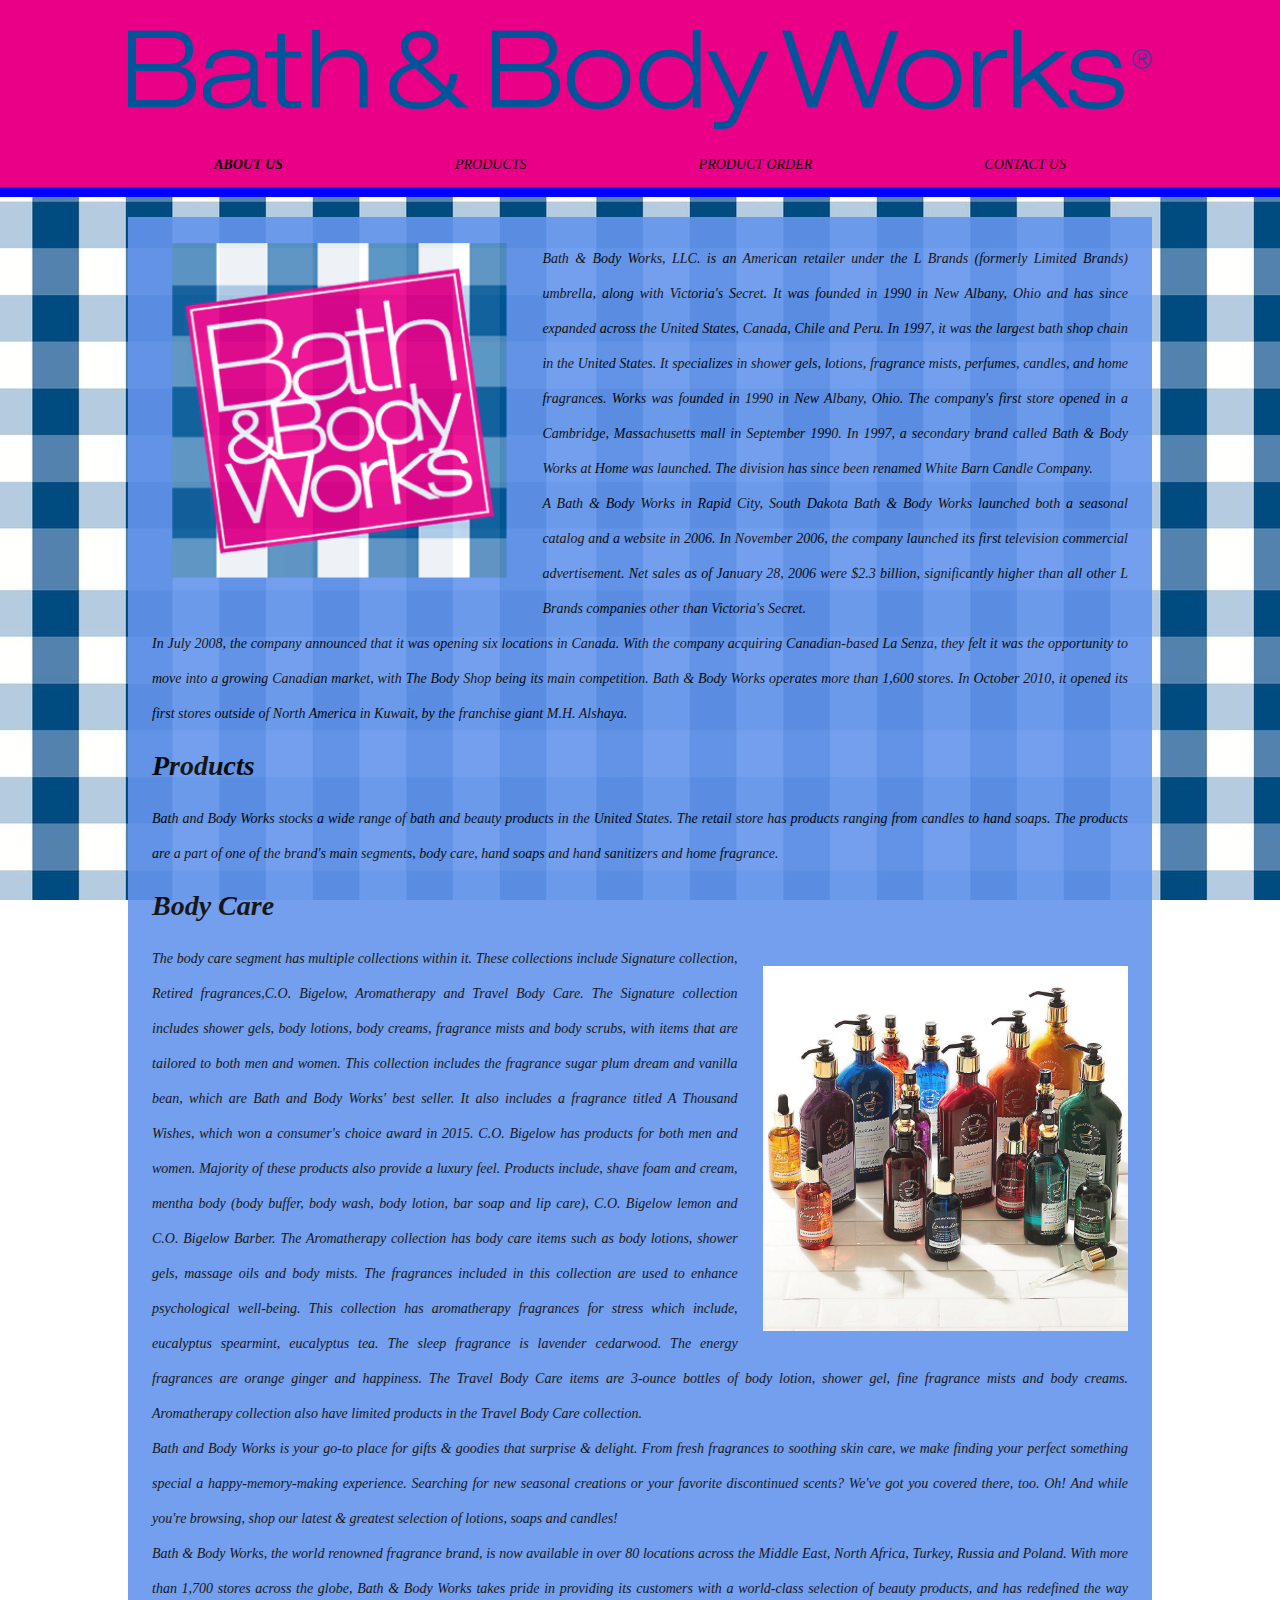
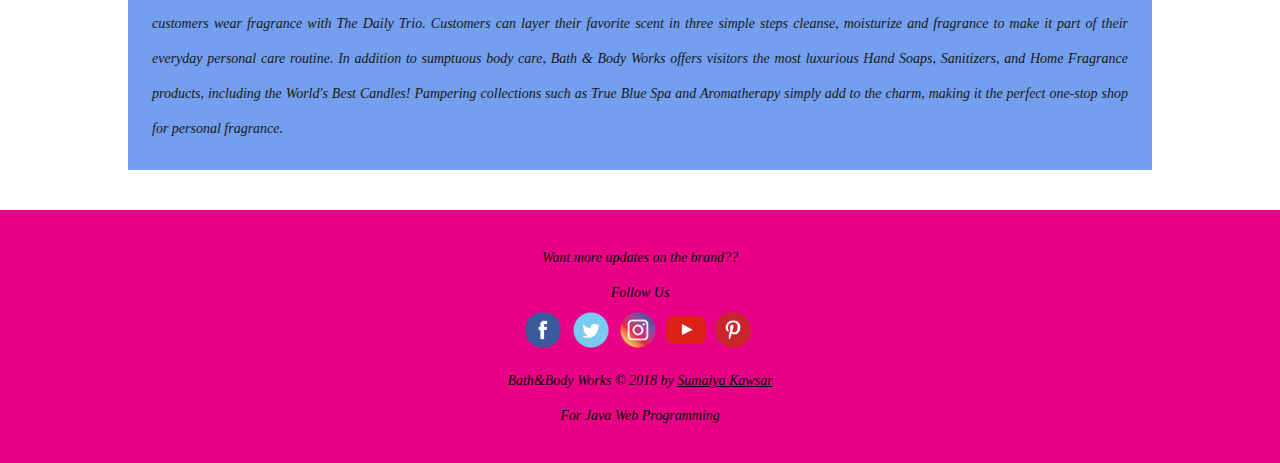
<file: index.html>
<!DOCTYPE html>
<html lang="en">

<head>

    <meta name="viewport" content="width=device-width, initial-scale=1.0">
    <meta name="description" content="A Project Completed for an Assignment">
    <link rel="icon" type="image/png" href="img/bblogo.png" sizes="196x196" />
    <link rel="stylesheet" href="css/styles.css">
    <title>Bath&Body Works | Welcome</title>
</head>

<body class="main-page">
    <header>
        <div class="container">
            <div class="branding">
                <img src="img/B.png" alt="B & B works" class="main-logo">
                <nav>
                    <ul>
                        <li class="current">
                            <a href="index.html">
                                About Us
                            </a>
                        </li>
                        <li><a href="Product.html">
                                Products
                            </a>
                        </li>
                        <li><a href="ProductOrder.html">
                                Product Order
                            </a>
                        </li>
                        <li><a href="ContactUs.html">
                                Contact Us
                            </a>
                        </li>
                    </ul>
                </nav>
            </div>
        </div>
    </header>

    <section class="about_bb">
        <div class="container">
            <div class="dark1">
                <img src="img/bblogo.png" class="brand-image" alt="brand-logo">
                <p>
                    Bath & Body Works, LLC. is an American retailer under the L Brands (formerly Limited Brands)
                    umbrella, along with Victoria's Secret.
                    It was founded in 1990 in New Albany, Ohio and has since expanded across the United States, Canada,
                    Chile and Peru.
                    In 1997, it was the largest bath shop chain in the United States.
                    It specializes in shower gels, lotions, fragrance mists, perfumes, candles, and home fragrances.
                    Works was founded in 1990 in New Albany, Ohio.
                    The company's first store opened in a Cambridge, Massachusetts mall in September 1990.
                    In 1997, a secondary brand called Bath & Body Works at Home was launched.
                    The division has since been renamed White Barn Candle Company.
                </p>
                <p>
                    A Bath & Body Works in Rapid City, South Dakota
                    Bath & Body Works launched both a seasonal catalog and a website in 2006.
                    In November 2006, the company launched its first television commercial advertisement.
                    Net sales as of January 28, 2006 were $2.3 billion, significantly higher than all other L Brands
                    companies other than Victoria's Secret.
                </p>
                <p>
                    In July 2008, the company announced that it was opening six locations in Canada.
                    With the company acquiring Canadian-based La Senza, they felt it was the opportunity to move into a
                    growing Canadian market, with The Body Shop being its main competition.

                    Bath & Body Works operates more than 1,600 stores.
                    In October 2010, it opened its first stores outside of North America in Kuwait, by the franchise
                    giant M.H. Alshaya.
                </p>

                <h1>Products</h1>
                <p>
                    Bath and Body Works stocks a wide range of bath and beauty products in the United States. The retail
                    store has products ranging from candles to hand soaps.
                    The products are a part of one of the brand's main segments, body care, hand soaps and hand
                    sanitizers
                    and home fragrance.
                </p>
                <h1>Body Care</h1>
                <img src="img/Aroma.jpg" alt="Aromatherapy Collection" width="40%" class="aromatherapy" />
                <p>
                    The body care segment has multiple collections within it.
                    These collections include Signature collection, Retired fragrances,C.O.
                    Bigelow, Aromatherapy and Travel Body Care.
                    The Signature collection includes shower gels, body lotions, body creams, fragrance mists and body
                    scrubs, with items that are tailored to both men and women.
                    This collection includes the fragrance sugar plum dream and vanilla bean, which are Bath and Body
                    Works'
                    best seller.
                    It also includes a fragrance titled A Thousand Wishes, which won a consumer's choice award in 2015.
                    C.O. Bigelow has products for both men and women.
                    Majority of these products also provide a luxury feel.
                    Products include, shave foam and cream, mentha body (body buffer, body wash, body lotion, bar soap
                    and
                    lip care), C.O. Bigelow lemon and C.O. Bigelow Barber.

                    The Aromatherapy collection has body care items such as body lotions, shower gels, massage oils and
                    body
                    mists.
                    The fragrances included in this collection are used to enhance psychological well-being.
                    This collection has aromatherapy fragrances for stress which include, eucalyptus spearmint,
                    eucalyptus
                    tea.
                    The sleep fragrance is lavender cedarwood. The energy fragrances are orange ginger and happiness.
                    The Travel Body Care items are 3-ounce bottles of body lotion, shower gel, fine fragrance mists and
                    body
                    creams.
                    Aromatherapy collection also have limited products in the Travel Body Care collection.
                </p>
                <p>
                    Bath and Body Works is your go-to place for gifts & goodies that surprise & delight.
                    From fresh fragrances to soothing skin care, we make finding your perfect something special a
                    happy-memory-making experience.
                    Searching for new seasonal creations or your favorite discontinued scents?
                    We've got you covered there, too. Oh! And while you're browsing, shop our latest & greatest
                    selection of
                    lotions, soaps and candles!
                </p>
                <p>
                    Bath & Body Works, the world renowned fragrance brand, is now available in over 80 locations across
                    the
                    Middle East, North Africa, Turkey, Russia and Poland.
                    With more than 1,700 stores across the globe, Bath & Body Works takes pride in providing its
                    customers
                    with a world-class selection of beauty products, and has redefined the way customers wear fragrance
                    with
                    The Daily Trio.
                    Customers can layer their favorite scent in three simple steps cleanse, moisturize and fragrance to
                    make
                    it part of their everyday personal care routine.
                    In addition to sumptuous body care, Bath & Body Works offers visitors the most luxurious Hand Soaps,
                    Sanitizers, and Home Fragrance products, including the World's Best Candles!
                    Pampering collections such as True Blue Spa and Aromatherapy simply add to the charm, making it the
                    perfect one-stop shop for personal fragrance.
                </p>
            </div>
        </div>
    </section>

    <footer>
        <p>Want more updates on the brand?? <br> Follow Us</p>
        <a href="https://www.facebook.com/bathandbodyworks/" class="icon">
            <img src="img/Facebook.png" width="40" height="40" alt="facebook"></a>

        <a href="https://twitter.com/bathbodyworks?lang=en" class="icon">
            <img src="img/Twitter.png" width="40" height="40" alt="twitter"></a>

        <a href="https://www.instagram.com/bathandbodyworks/?hl=en" class="icon">
            <img src="img/Instagram.png" width="40" height="40" alt="instagram"></a>

        <a href="https://www.youtube.com/user/bathandbodyworks" class="icon">
            <img src="img/youtube.png" width="40" height="40" alt="youtube"></a>

        <a href="https://www.pinterest.com/bathbodyworks/" class="icon">
            <img src="img/pinterest.png" width="40" height="40" alt="pinterest"></a>
        <br> Bath&Body Works &copy; 2018 by <a href="https://github.com/sumaiyakawsar">Sumaiya Kawsar</a><br />
        For Java Web Programming
    </footer>

</body>

</html>
</file>
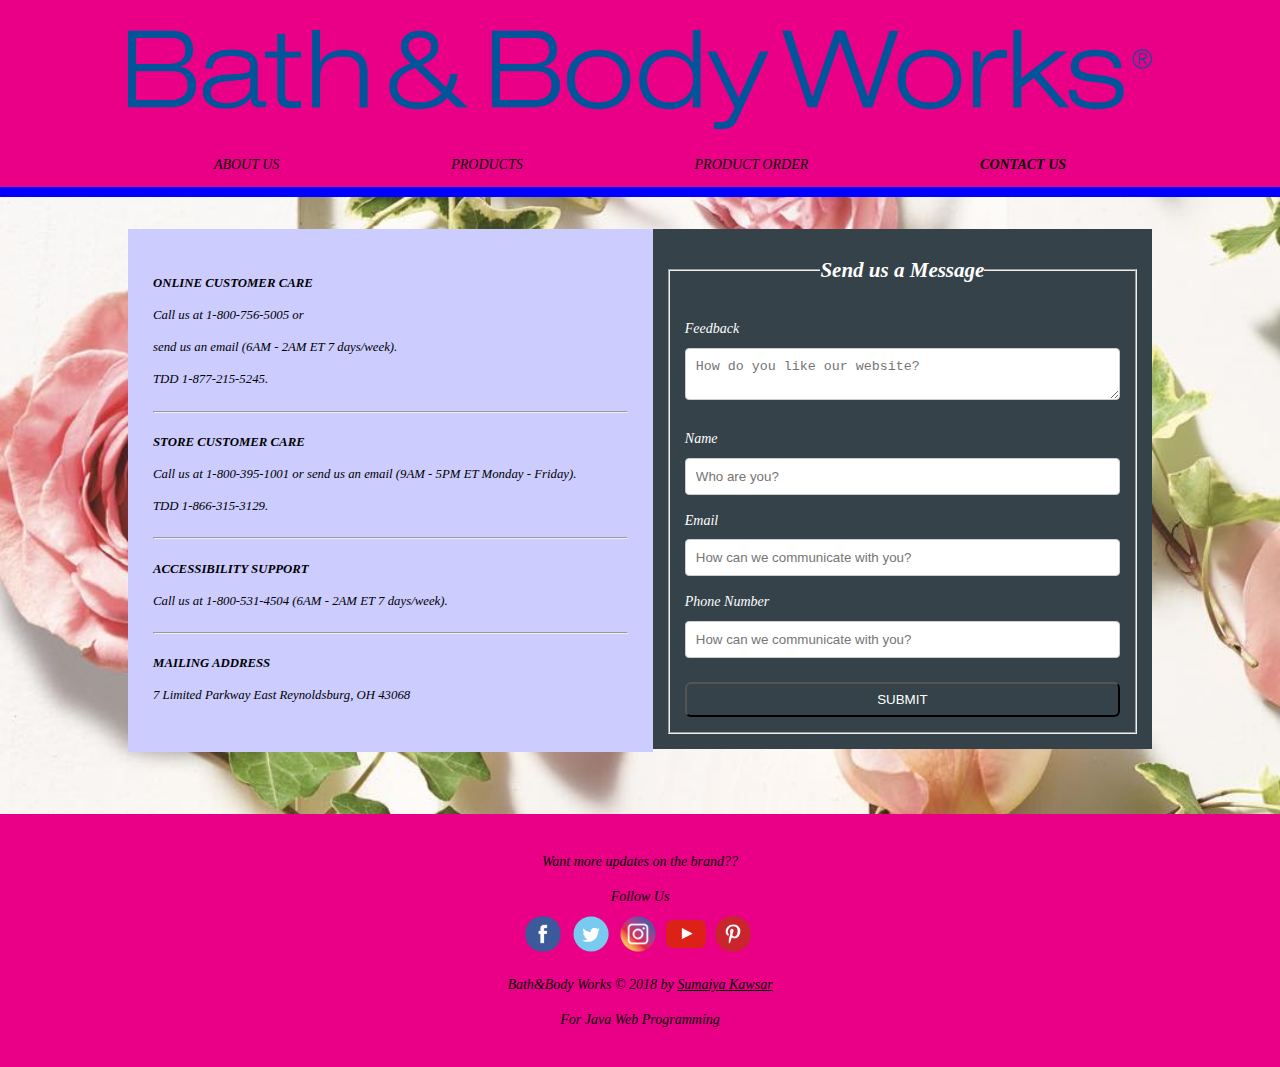
<file: ContactUs.html>
<!DOCTYPE html>
<html lang="en">

<head>
    <meta name="description" content="A Project Completed for an Assignment">
    <meta name="viewport" content="width=device-width, initial-scale=1.0">
    <link rel="stylesheet" href="css/styles.css">
    <link rel="icon" type="image/png" href="img/bblogo.png" sizes="196x196" />
    <title>Bath&Body Works | Contact Us</title>
</head>

<body class="contact-us">
    <header>
        <div class="container">
            <div class="branding">
                <img src="img/B.png" alt="B & B works" class="main-logo">
                <nav>
                    <ul>
                        <li>
                            <a href="index.html">
                                About Us
                            </a>
                        </li>
                        <li>
                            <a href="Product.html">
                                Products
                            </a>
                        </li>
                        <li>
                            <a href="ProductOrder.html">
                                Product Order
                            </a>
                        </li>
                        <li class="current">
                            <a href="ContactUs.html">
                                Contact Us
                            </a>
                        </li>
                    </ul>
                </nav>
            </div>
        </div>
    </header>

    <main class="container">
        <div class="contact-main">
            <div class="contact-details">
                <div class="info">
                    <h4>ONLINE CUSTOMER CARE</h4>
                    <p>
                        Call us at 1-800-756-5005 or
                    </p>
                    <p>
                        send us an email (6AM - 2AM ET 7 days/week).
                    </p>
                    <p>
                        TDD 1-877-215-5245.
                    </p>
                </div>
                <hr>
                <div class="info">
                    <h4>STORE CUSTOMER CARE</h4>
                    <p>
                        Call us at 1-800-395-1001 or send us an email (9AM - 5PM ET Monday - Friday).
                    </p>
                    <p>
                        TDD 1-866-315-3129.
                    </p>
                </div>
                <hr>
                <div class="info">
                    <h4>ACCESSIBILITY SUPPORT</h4>
                    <p>
                        Call us at 1-800-531-4504 (6AM - 2AM ET 7 days/week).
                    </p>

                </div>
                <hr>
                <div class="info">
                    <h4>MAILING ADDRESS</h4>
                    <p>
                        7 Limited Parkway East
                        Reynoldsburg, OH 43068
                    </p>
                </div>
            </div>

            <div class="contact-form">
                <div class="dark">
                    <form class="feedback" action="contact-us.jsp">
                        <fieldset>
                            <legend>
                                <h2>
                                    <b>Send us a Message</b>
                                </h2>
                            </legend>
                            <div>
                                <label>Feedback
                                    <textarea placeholder="How do you like our website?" name="Feedback"
                                        required></textarea>
                                </label>
                            </div>
                            <div>
                                <label>Name
                                    <input type="text" placeholder="Who are you?" name="Name" required>
                                </label>
                            </div>
                            <div>
                                <label>Email
                                    <input type="email" placeholder="How can we communicate with you?" name="Email"
                                        required>
                                </label>
                            </div>
                            <div>
                                <label>Phone Number</label>
                                <input type="number" placeholder="How can we communicate with you?" name="Email"
                                    required>
                            </div>

                            <button class="button_1" type="submit">Submit</button>
                        </fieldset>
                    </form>
                </div>
            </div>

        </div>
    </main>

    <footer>
        <p>Want more updates on the brand?? <br> Follow Us</p>
        <a href="https://www.facebook.com/bathandbodyworks/" class="icon">
            <img src="img/Facebook.png" width="40" height="40" alt="facebook"></a>

        <a href="https://twitter.com/bathbodyworks?lang=en" class="icon">
            <img src="img/Twitter.png" width="40" height="40" alt="twitter"></a>

        <a href="https://www.instagram.com/bathandbodyworks/?hl=en" class="icon">
            <img src="img/Instagram.png" width="40" height="40" alt="instagram"></a>

        <a href="https://www.youtube.com/user/bathandbodyworks" class="icon">
            <img src="img/youtube.png" width="40" height="40" alt="youtube"></a>

        <a href="https://www.pinterest.com/bathbodyworks/" class="icon">
            <img src="img/pinterest.png" width="40" height="40" alt="pinterest"></a>
        <br> Bath&Body Works &copy; 2018 by <a href="https://github.com/sumaiyakawsar">Sumaiya Kawsar</a><br />
        For Java Web Programming
    </footer>
</body>

</html>
</file>
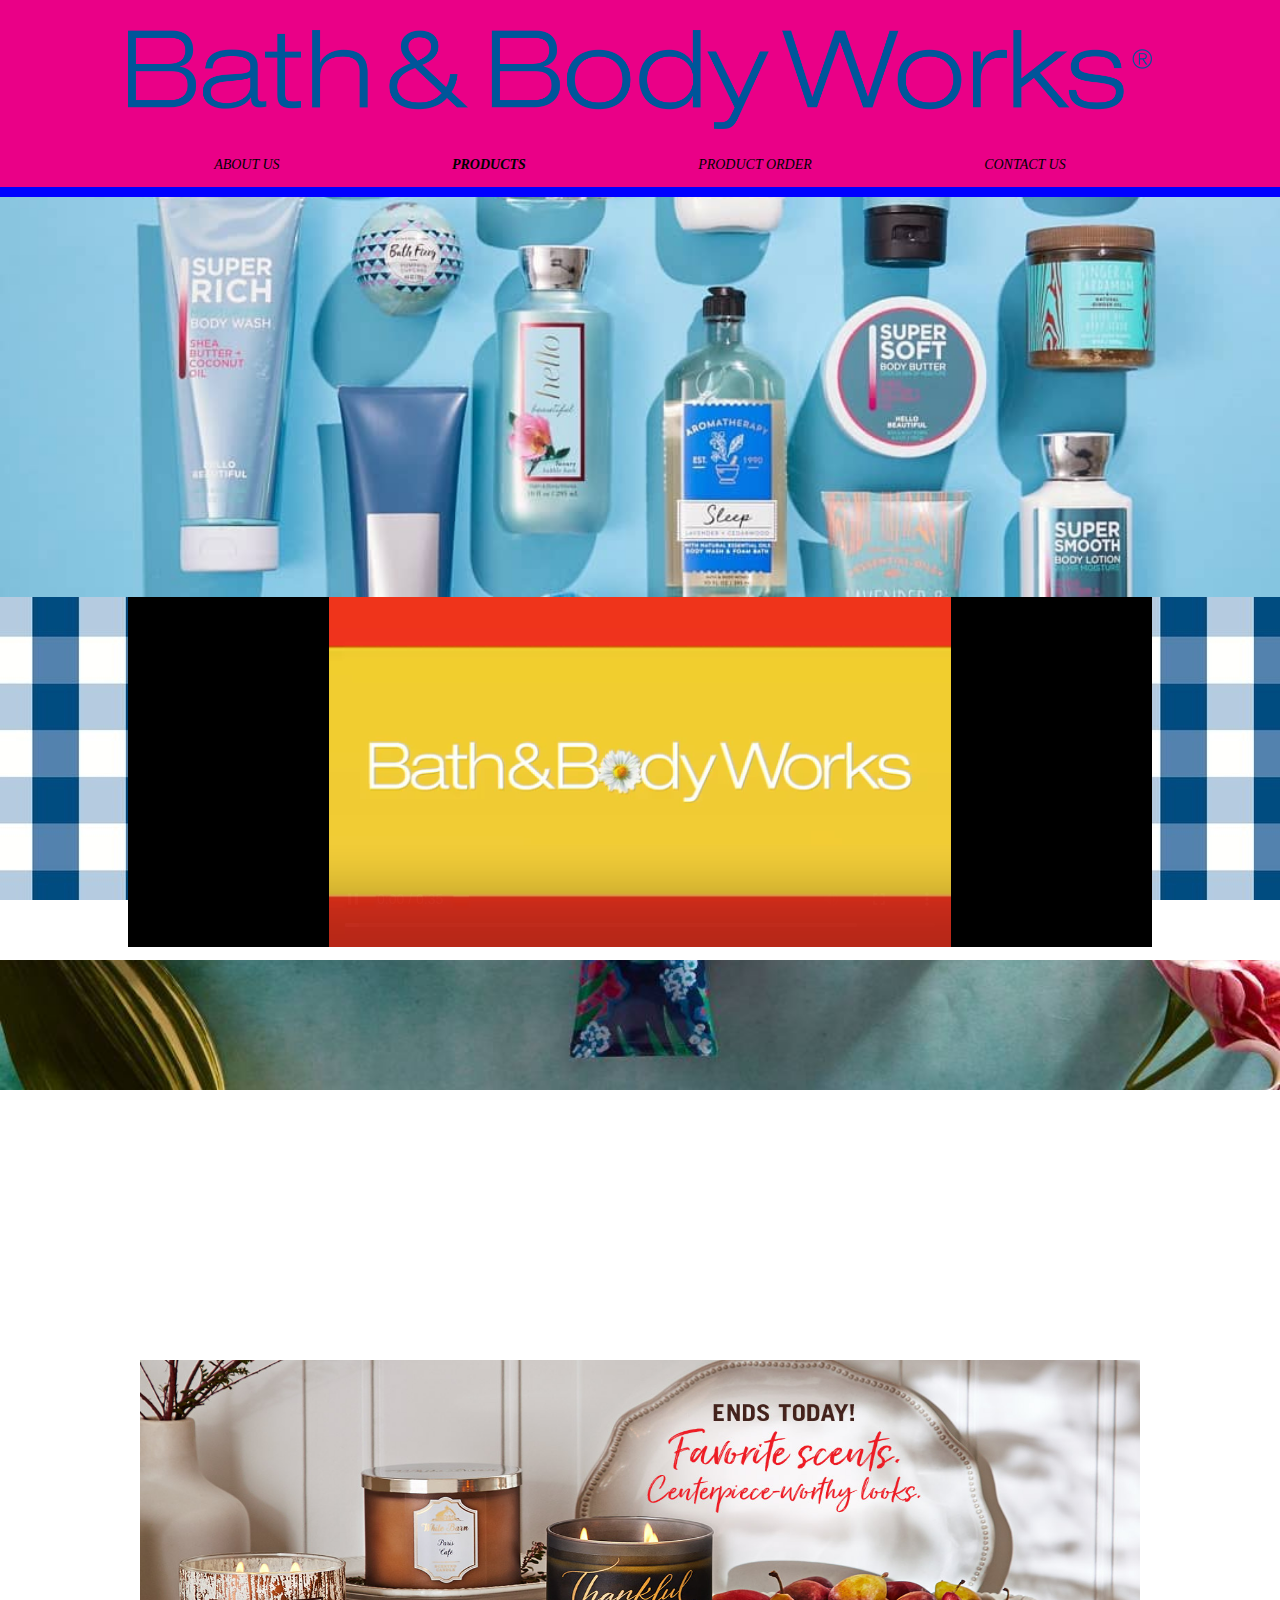
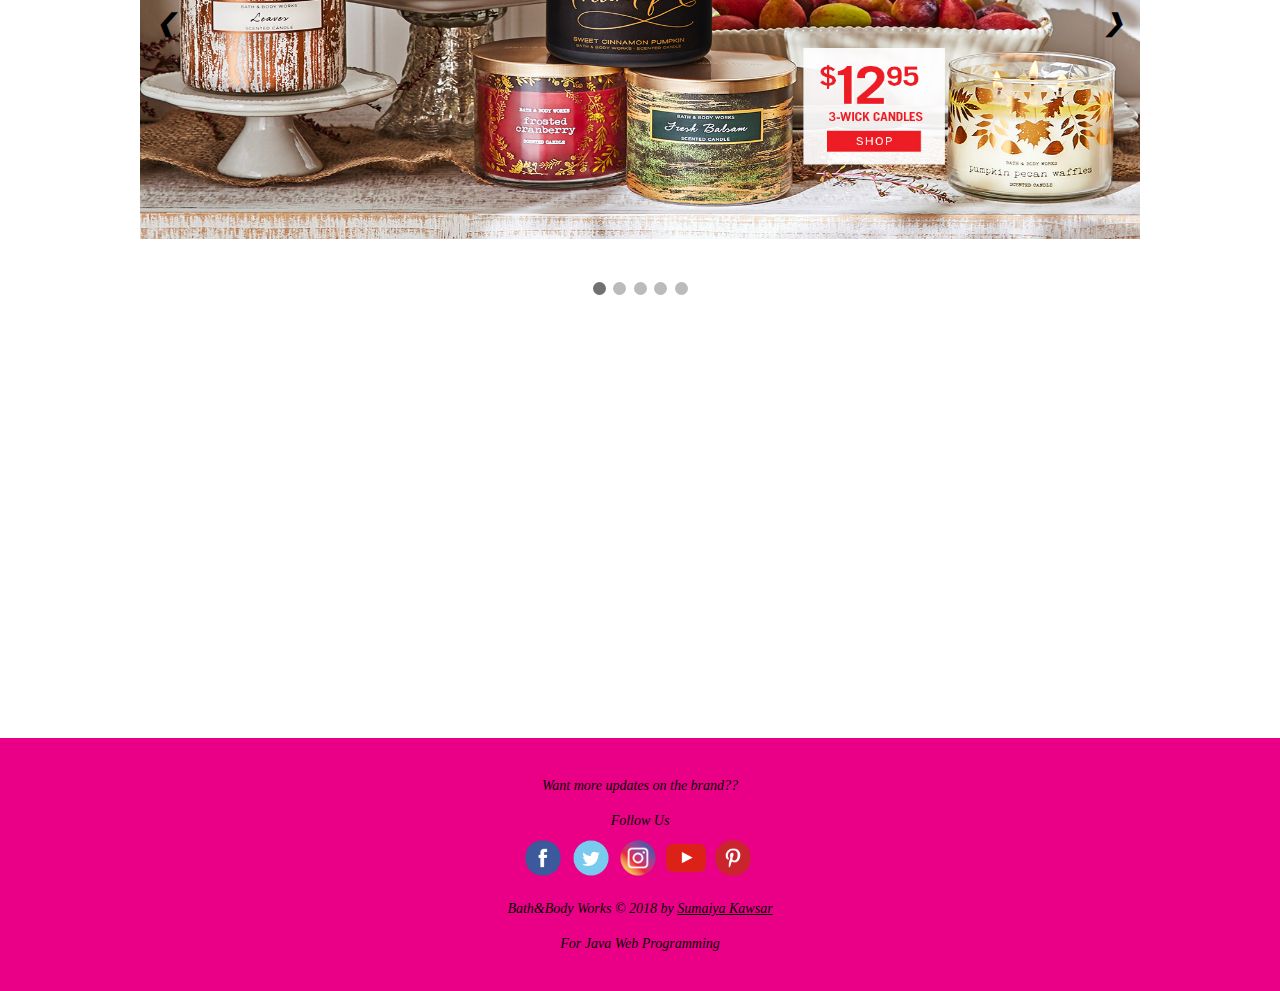
<file: Product.html>
﻿<!DOCTYPE html>
<html lang="en">

<head>
  <meta name="viewport" content="width=device-width, initial-scale=1.0">
  <meta name="description" content="A Project Completed for an Assignment">
  <link rel="stylesheet" href="css/styles.css">
  <link rel="icon" type="image/png" href="img/bblogo.png" sizes="196x196" />
  <title>Bath&Body Works | Products</title>
</head>

<body class="product-page">
  <header>
    <div class="container">
      <div class="branding">
        <img src="img/B.png" alt="B & B works" class="main-logo">
        <nav>
          <ul>
            <li>
              <a href="index.html">
                About Us
              </a>
            </li>
            <li class="current">
              <a href="Product.html">
                Products
              </a>
            </li>
            <li><a href="ProductOrder.html">
                Product Order
              </a>
            </li>
            <li><a href="ContactUs.html">
                Contact Us
              </a>
            </li>
          </ul>
        </nav>
      </div>
    </div>
  </header>
  <main>
    <!-- Parallax 1 -->
    <section class="showcase"></section>
    <!-- Parallax 1 ends-->

    <!-- Video -->
    <div class="container">
      <iframe width="100%" title="B&Bvideo" height="600px" src="vid/B&B.mp4" frameborder="0" allowfullscreen
        controls></iframe>
    </div>
    <!-- Video ends-->

    <!-- Parallax 2 -->
    <section class="second_showcase"></section>
    <!-- Parallax 2 ends-->

    <!-- Slideshow Starts -->
    <section class="slideshow">
      <div class="slideshow-container">
        <div class="mySlides fade">
          <div class="number-text">1 / 5</div>
          <img src="img/candles.jpg" class="slideshow-image" alt="B & B Candles">
        </div>

        <div class="mySlides fade">
          <div class="number-text">2 / 5</div>
          <img src="img/body-cream.png" class="slideshow-image" alt="B & B Body Cream">
        </div>

        <div class="mySlides fade">
          <div class="number-text">3 / 5</div>
          <img src="img/free-offer.jpg" class="slideshow-image" alt="B & B Free Offer on Candles">
        </div>

        <div class="mySlides fade">
          <div class="number-text">4 / 5</div>
          <img src="img/body-spray.png" class="slideshow-image" alt="B & B Body Spray">
        </div>
        <div class="mySlides fade">
          <div class="number-text">5 / 5</div>
          <img src="img/celebrate-365.jpg" class="slideshow-image" alt="B & B celebrate 365">
        </div>
        <a class="prev" onclick="plusSlides(-1)">&#10094;</a>
        <a class="next" onclick="plusSlides(1)">&#10095;</a>
      </div>

      <br>

      <div class="dot-container">
        <span class="dot" onclick="currentSlide(1)"></span>
        <span class="dot" onclick="currentSlide(2)"></span>
        <span class="dot" onclick="currentSlide(3)"></span>
        <span class="dot" onclick="currentSlide(4)"></span>
        <span class="dot" onclick="currentSlide(5)"></span>
      </div>


    </section>
    <!-- Slideshow Ends -->

    <!-- Parallax 3 -->
    <section class="third_showcase"></section>
    <!-- Parallax 3 ends -->
  </main>

  <footer>
    <p>Want more updates on the brand?? <br> Follow Us</p>
    <a href="https://www.facebook.com/bathandbodyworks/" class="icon">
      <img src="img/Facebook.png" width="40" height="40" alt="facebook"></a>

    <a href="https://twitter.com/bathbodyworks?lang=en" class="icon">
      <img src="img/Twitter.png" width="40" height="40" alt="twitter"></a>

    <a href="https://www.instagram.com/bathandbodyworks/?hl=en" class="icon">
      <img src="img/Instagram.png" width="40" height="40" alt="instagram"></a>

    <a href="https://www.youtube.com/user/bathandbodyworks" class="icon">
      <img src="img/youtube.png" width="40" height="40" alt="youtube"></a>

    <a href="https://www.pinterest.com/bathbodyworks/" class="icon">
      <img src="img/pinterest.png" width="40" height="40" alt="pintrest"></a>
    <br> Bath&Body Works &copy; 2018 by <a href="https://github.com/sumaiyakawsar">Sumaiya Kawsar</a><br />
    For Java Web Programming
  </footer>

  <script src="js/script.js"></script>

</body>

</html>
</file>
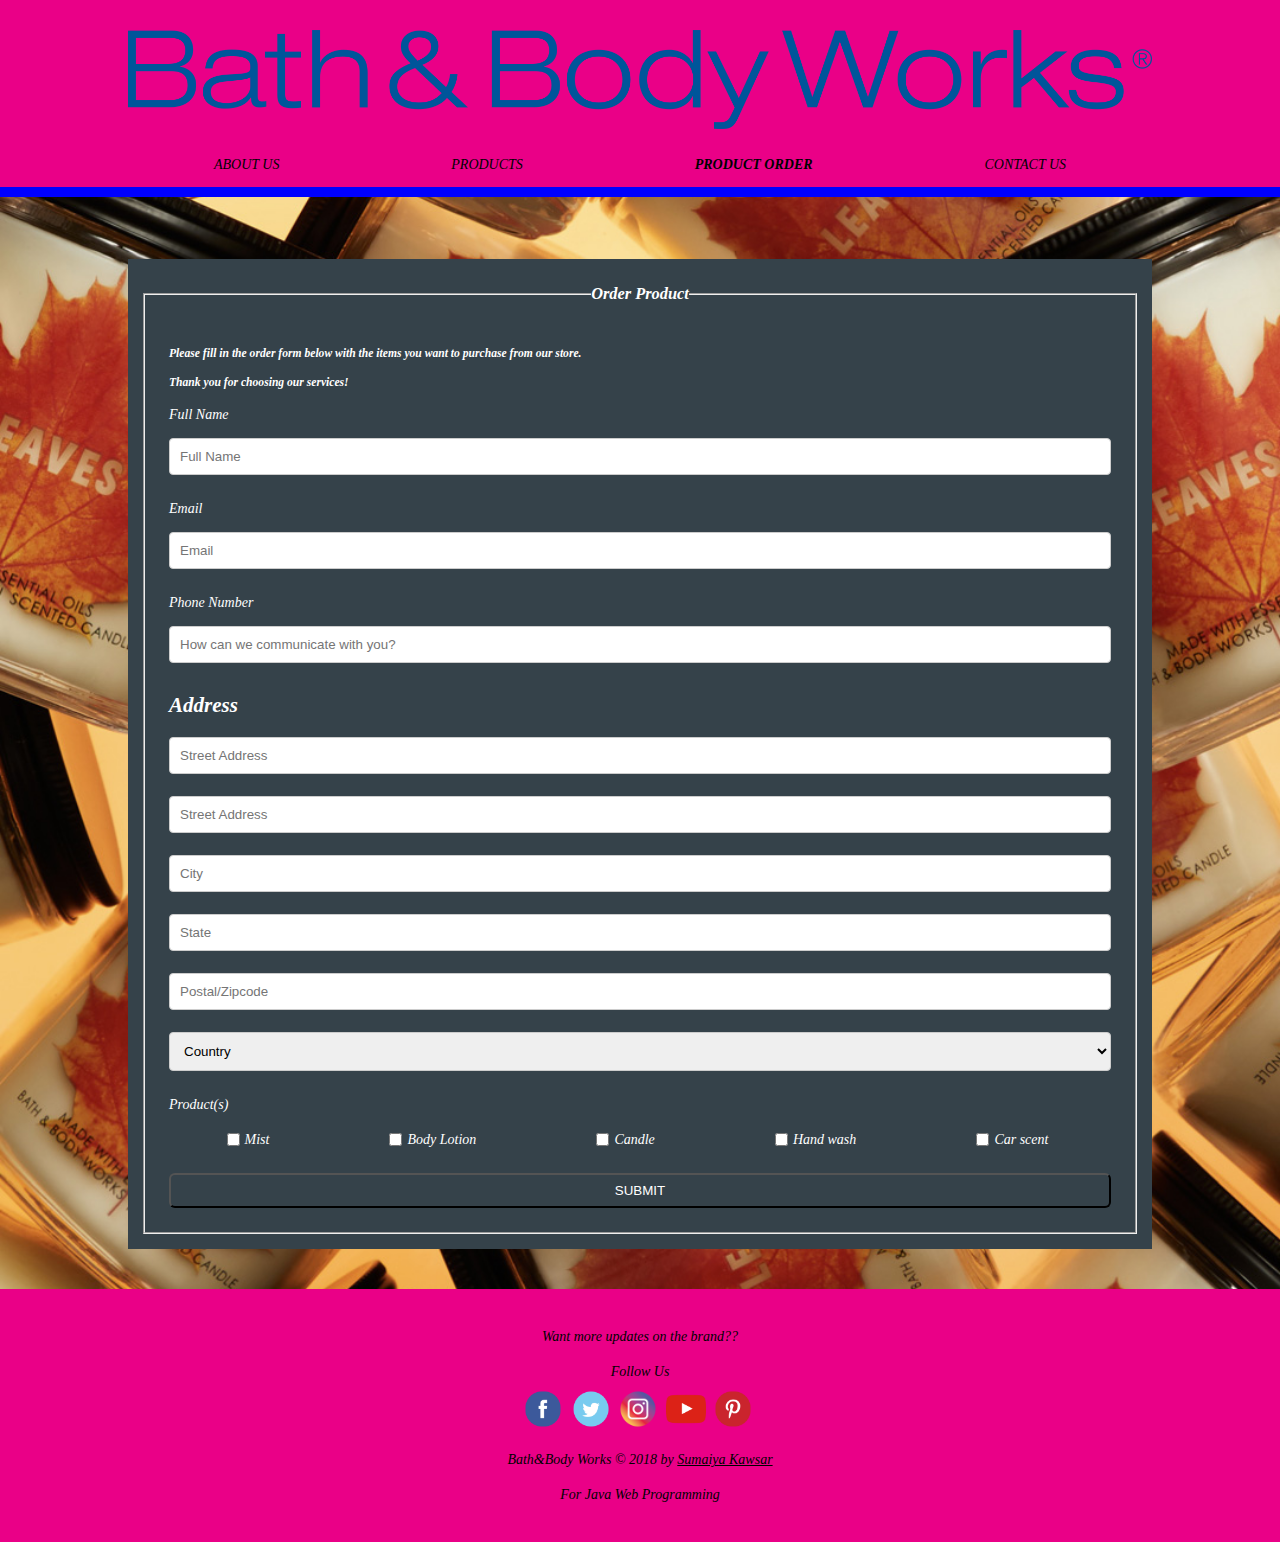
<file: ProductOrder.html>
<!DOCTYPE html>
<html lang="en">

<head>
    <meta name="viewport" content="width=device-width, initial-scale=1.0">
    <meta name="description" content="A Project Completed for an Assignment">
    <link href="css/styles.css" rel="stylesheet">
    <link rel="icon" type="image/png" href="img/bblogo.png" sizes="196x196" />
    <title>Bath&Body Works | Product Order</title>
</head>

<body class="product-order-page">

    <header>
        <div class="container">
            <div class="branding">
                <img src="img/B.png" alt="B & B works" class="main-logo" width="100%" height="20%">
                <nav>
                    <ul>
                        <li>
                            <a href="index.html">
                                About Us
                            </a>
                        </li>
                        <li>
                            <a href="Product.html">
                                Products
                            </a>
                        </li>
                        <li class="current">
                            <a href="ProductOrder.html">
                                Product Order
                            </a>
                        </li>
                        <li><a href="ContactUs.html">
                                Contact Us
                            </a>
                        </li>
                    </ul>
                </nav>
            </div>
        </div>
    </header>

    <main class="container">
        <form class="feedback" action="product-order.jsp">
            <fieldset>
                <h5>Please fill in the order form below with the items you want to purchase from our
                    store.<br>
                    Thank you for choosing our services!</h5>
                <legend>
                    <h3><b>Order Product</b></h3>
                </legend>
                <div>
                    <label>Full Name</label><br>
                    <input type="text" placeholder="Full Name" name="Name" required>
                </div>
                <div>
                    <label>Email</label><br>
                    <input type="email" placeholder="Email" name="Email" required>
                </div>
                <div>
                    <label>Phone Number</label><br>
                    <input type="number" placeholder="How can we communicate with you?" name="Email" required>
                </div>
                <div>
                    <label>
                        <h2>Address</h2>
                    </label>
                    <input type="text" placeholder="Street Address" name="Street Address" required>
                    <input type="text" placeholder="Street Address" name="Street Address" required>
                    <input type="text" placeholder="City" name="City" required>
                    <input type="text" placeholder="State" name="State" required>
                    <input type="text" placeholder="Postal/Zipcode" name="Zipcode" required>
                    <select name="country" id="Country">
                        <option value="">Country</option>
                        <option value="Australia">Australia</option>
                        <option value="Bangladesh">Bangladesh</option>
                        <option value="Canada">Canada</option>
                        <option value="Indonesia">Indonesia</option>
                        <option value="Malaysia">Malaysia</option>
                        <option value="Netherlands">Netherlands</option>
                        <option value="New Zealand">New Zealand</option>
                        <option value="Saudi Arabia">Saudi Arabia</option>
                        <option value="Singapore">Singapore</option>
                        <option value="Switzerland">Switzerland</option>
                        <option value="United Arab Emirates">United Arab Emirates</option>
                        <option value="United Kingdom">United Kingdom</option>
                        <option value="United States">United States</option>
                        <option value="Yemen">Yemen</option>
                    </select>
                </div>
                <label>Product(s) </label>

                <ul class="products-checkbox">
                    <li>
                        <label for="Mist">
                            <input id="Mist" type="checkbox" name="Mist" value="Mist">
                            Mist
                        </label>
                    </li>
                    <li>
                        <label for="Lotion">
                            <input type="checkbox" name="Lotion" value="Body Lotion" />
                            Body Lotion
                        </label>
                    </li>
                    <li><label for="Candle">
                            <input type="checkbox" name="Products" value="Candles" />
                            Candle
                        </label>
                    </li>
                    <li> <label for="Handwash">
                            <input type="checkbox" name="Handwash" value="Hand wash" />
                            Hand wash
                        </label>
                    </li>
                    <li><label for="scent">
                            <input type="checkbox" name="scent" value="Car scent">
                            Car scent
                        </label>
                    </li>
                </ul>
                <button type="submit">Submit</button>

            </fieldset>
        </form>
    </main>
    <footer>
        <p>Want more updates on the brand?? <br> Follow Us</p>
        <a href="https://www.facebook.com/bathandbodyworks/" class="icon">
            <img src="img/Facebook.png" width="40" height="40" alt="facebook"></a>

        <a href="https://twitter.com/bathbodyworks?lang=en" class="icon">
            <img src="img/Twitter.png" width="40" height="40" alt="twitter"></a>

        <a href="https://www.instagram.com/bathandbodyworks/?hl=en" class="icon">
            <img src="img/Instagram.png" width="40" height="40" alt="instagram"></a>

        <a href="https://www.youtube.com/user/bathandbodyworks" class="icon">
            <img src="img/youtube.png" width="40" height="40" alt="youtube"></a>

        <a href="https://www.pinterest.com/bathbodyworks/" class="icon">
            <img src="img/pinterest.png" width="40" height="40" alt="pintrest"></a>
        <br> Bath&Body Works &copy; 2018 by <a href="https://github.com/sumaiyakawsar">Sumaiya Kawsar</a><br />
        For Java Web Programming
    </footer>

</body>

</html>
</file>
<file: css/styles.css>
/* Media Queries */
@media (max-width: 768px) {
  header .branding,
  header nav,
  header nav li {
    float: none;
    text-align: center;
    width: 100%;
  }
  .showcase img {
    width: 100%;
    margin-top: 40px;
  }
  .contact-main {
    -webkit-box-orient: vertical;
    -webkit-box-direction: normal;
        -ms-flex-direction: column;
            flex-direction: column;
  }
}

* {
  -webkit-box-sizing: inherit;
          box-sizing: inherit;
  margin: 0 auto;
  padding: 0;
}

html {
  -webkit-box-sizing: border-box;
          box-sizing: border-box;
}

body {
  height: 100vh;
  font: 14px/2.5 "Times New Roman", monospace;
  font-style: oblique;
}

body .container {
  width: 80%;
  overflow: auto;
}

body header {
  background: #ea0087;
  border-bottom: blue 10px solid;
  color: white;
  min-height: 60px;
  padding-top: 30px;
}

body header .branding .main-logo {
  width: 100%;
}

body header .branding nav ul {
  display: -webkit-box;
  display: -ms-flexbox;
  display: flex;
  -ms-flex-wrap: wrap;
      flex-wrap: wrap;
  -webkit-box-pack: justify;
      -ms-flex-pack: justify;
          justify-content: space-between;
  -webkit-box-align: center;
      -ms-flex-align: center;
          align-items: center;
  text-transform: uppercase;
}

body header .branding nav ul li a {
  color: black;
  display: block;
  padding: 5px 5px;
}

body header .branding nav ul li a:hover {
  color: blue;
  font-weight: bold;
}

body header .branding nav ul li.current a {
  color: black;
  font-weight: bolder;
}

body header .branding nav ul li.current a:hover {
  background: none;
}

body a,
body button {
  text-decoration: none;
  cursor: pointer;
}

body button {
  background: transparent;
  border-radius: 6px;
  color: #ffffff;
  margin-top: 1rem;
  padding: 0.5rem;
  width: 100%;
  text-transform: uppercase;
}

body button:hover {
  background: cornflowerblue;
  color: darkgreen;
}

body ul li {
  list-style: none;
}

body footer {
  padding: 30px;
  margin-top: 30px;
  background: #ea0087;
  color: black;
  text-align: center;
}

body footer a {
  color: black;
  text-decoration: underline;
}

body footer .icon {
  width: 24px;
  height: 24px;
  margin: 2px 4px 6px 0;
}

.main-page,
.product-page {
  background: url("../img/Bg.jpg") 0 -400px;
  background-attachment: fixed;
}

.main-page iframe,
.product-page iframe {
  width: 100%;
  height: 350px;
}

.main-page .about_bb .dark1,
.product-page .about_bb .dark1 {
  padding: 1.5rem;
  background: cornflowerblue;
  background-size: cover;
  opacity: 0.9;
  color: black;
  margin-top: 20px;
  margin-bottom: 10px;
  overflow-x: hidden;
  text-align: justify;
}

.main-page .about_bb .dark1 .brand-image,
.product-page .about_bb .dark1 .brand-image {
  width: 40%;
  float: left;
}

.main-page .about_bb .dark1 .aromatherapy,
.product-page .about_bb .dark1 .aromatherapy {
  float: right;
  padding-left: 25px;
  padding-top: 25px;
}

.main-page main,
.product-page main {
  /*------------------ Parallax Effect ---------*/
  /*------------------ Parallax Effect ends ---------*/
}

.main-page main .showcase,
.product-page main .showcase {
  background: url("../img/Showcase.jpg");
}

.main-page main .second_showcase,
.product-page main .second_showcase {
  background: url("../img/scrub.jpg");
}

.main-page main .third_showcase,
.product-page main .third_showcase {
  background: url("../img/candle.jpg");
}

.main-page main .showcase,
.main-page main .second_showcase,
.main-page main .third_showcase,
.product-page main .showcase,
.product-page main .second_showcase,
.product-page main .third_showcase {
  min-height: 400px;
  background-size: cover;
  background-attachment: fixed;
  background-position: center;
  background-repeat: no-repeat;
}

.main-page main .slideshow .slideshow-container,
.product-page main .slideshow .slideshow-container {
  width: 100%;
  max-width: 1000px;
  max-height: 478px;
  position: relative;
  margin: auto;
  /* Next & previous buttons */
  /* Position the "next button" to the right */
}

.main-page main .slideshow .slideshow-container .mySlides,
.product-page main .slideshow .slideshow-container .mySlides {
  display: none;
}

.main-page main .slideshow .slideshow-container .mySlides .slideshow-image,
.product-page main .slideshow .slideshow-container .mySlides .slideshow-image {
  width: 100%;
  max-width: 1000px;
  height: 479px;
  max-height: 500px;
  background-size: cover;
}

.main-page main .slideshow .slideshow-container .mySlides .number-text,
.product-page main .slideshow .slideshow-container .mySlides .number-text {
  color: transparent;
  font-size: 12px;
  padding: 8px 12px;
  position: absolute;
  top: 0;
}

.main-page main .slideshow .slideshow-container .prev,
.main-page main .slideshow .slideshow-container .next,
.product-page main .slideshow .slideshow-container .prev,
.product-page main .slideshow .slideshow-container .next {
  color: black;
  font-weight: bold;
  font-size: 1.5rem;
  margin-top: -22px;
  padding: 16px;
  position: absolute;
  top: 50%;
  -webkit-transition: 0.6s ease;
  transition: 0.6s ease;
  width: auto;
}

.main-page main .slideshow .slideshow-container .next,
.product-page main .slideshow .slideshow-container .next {
  right: 0;
  border-radius: 3px 0 0 3px;
}

.main-page main .slideshow .slideshow-container .prev:hover,
.main-page main .slideshow .slideshow-container .next:hover,
.product-page main .slideshow .slideshow-container .prev:hover,
.product-page main .slideshow .slideshow-container .next:hover {
  background-color: rgba(0, 0, 0, 0.2);
}

.main-page main .slideshow .slideshow-container .fade,
.product-page main .slideshow .slideshow-container .fade {
  -webkit-animation-name: fade;
          animation-name: fade;
  -webkit-animation-duration: 1.5s;
          animation-duration: 1.5s;
}

@-webkit-keyframes fade {
  from {
    opacity: 0.4;
  }
  to {
    opacity: 1;
  }
}

@keyframes fade {
  from {
    opacity: 0.4;
  }
  to {
    opacity: 1;
  }
}

.main-page main .slideshow .dot-container,
.product-page main .slideshow .dot-container {
  text-align: center;
}

.main-page main .slideshow .dot-container .dot,
.product-page main .slideshow .dot-container .dot {
  background-color: #bbb;
  border-radius: 50%;
  cursor: pointer;
  display: inline-block;
  height: 13px;
  margin: 0 2px;
  -webkit-transition: background-color 0.6s ease;
  transition: background-color 0.6s ease;
  width: 13px;
}

.main-page main .slideshow .dot-container .dot.active, .main-page main .slideshow .dot-container .dot:hover,
.product-page main .slideshow .dot-container .dot.active,
.product-page main .slideshow .dot-container .dot:hover {
  background-color: #717171;
}

.product-order-page {
  background: url("../img/rose.jpg");
}

.product-order-page main .feedback {
  background: #35424a;
  color: #ffffff;
  float: right;
  margin-top: 62px;
  margin-bottom: 10px;
  padding: 15px;
}

.product-order-page main .feedback fieldset {
  overflow: hidden;
  padding: 1.5rem;
}

.product-order-page main .feedback fieldset .products-checkbox {
  overflow: hidden;
  display: -webkit-box;
  display: -ms-flexbox;
  display: flex;
  -ms-flex-pack: distribute;
      justify-content: space-around;
  -webkit-box-align: center;
      -ms-flex-align: center;
          align-items: center;
}

.product-order-page main .feedback fieldset .products-checkbox li label,
.product-order-page main .feedback fieldset .products-checkbox li input[type="checkbox"] {
  margin-right: 5px;
  display: -webkit-box;
  display: -ms-flexbox;
  display: flex;
  -webkit-box-pack: center;
      -ms-flex-pack: center;
          justify-content: center;
  -webkit-box-align: center;
      -ms-flex-align: center;
          align-items: center;
  vertical-align: middle;
  word-wrap: break-word;
}

.product-order-page main .feedback fieldset input[type="text"],
.product-order-page main .feedback fieldset input[type="email"],
.product-order-page main .feedback fieldset input[type="number"],
.product-order-page main .feedback fieldset textarea,
.product-order-page main .feedback fieldset select {
  width: 100%;
  padding: 10px;
  border: 1px solid #ccc;
  border-radius: 4px;
  margin-top: 6px;
  margin-bottom: 16px;
  resize: vertical;
}

.contact-us {
  background: url("../img/creme.jpg");
}

.contact-us main .contact-main {
  display: -webkit-box;
  display: -ms-flexbox;
  display: flex;
  margin: 2rem 0rem;
}

.contact-us main .contact-main .contact-details {
  padding: 25px;
  width: 100%;
  background-color: #ccccff;
  font-size: 0.8rem;
}

.contact-us main .contact-main .contact-details .info {
  margin: 0.9rem 0;
}

.contact-us main .contact-main .contact-form {
  width: 100%;
}

.contact-us main .contact-main .contact-form .dark {
  padding: 15px;
  background: #35424a;
  color: #ffffff;
}

.contact-us main .contact-main .contact-form .dark .feedback fieldset {
  padding: 15px;
}

.contact-us main .contact-main .contact-form .dark .feedback fieldset input,
.contact-us main .contact-main .contact-form .dark .feedback fieldset textarea {
  width: 100%;
  padding: 10px;
  border: 1px solid #ccc;
  border-radius: 4px;
  margin-top: 0.1rem;
  margin-bottom: 0.5rem;
  resize: vertical;
}

.contact-us,
.product-order-page {
  background-size: cover;
  background-attachment: fixed;
  background-position: center;
  background-repeat: no-repeat;
}
/*# sourceMappingURL=styles.css.map */
</file>
